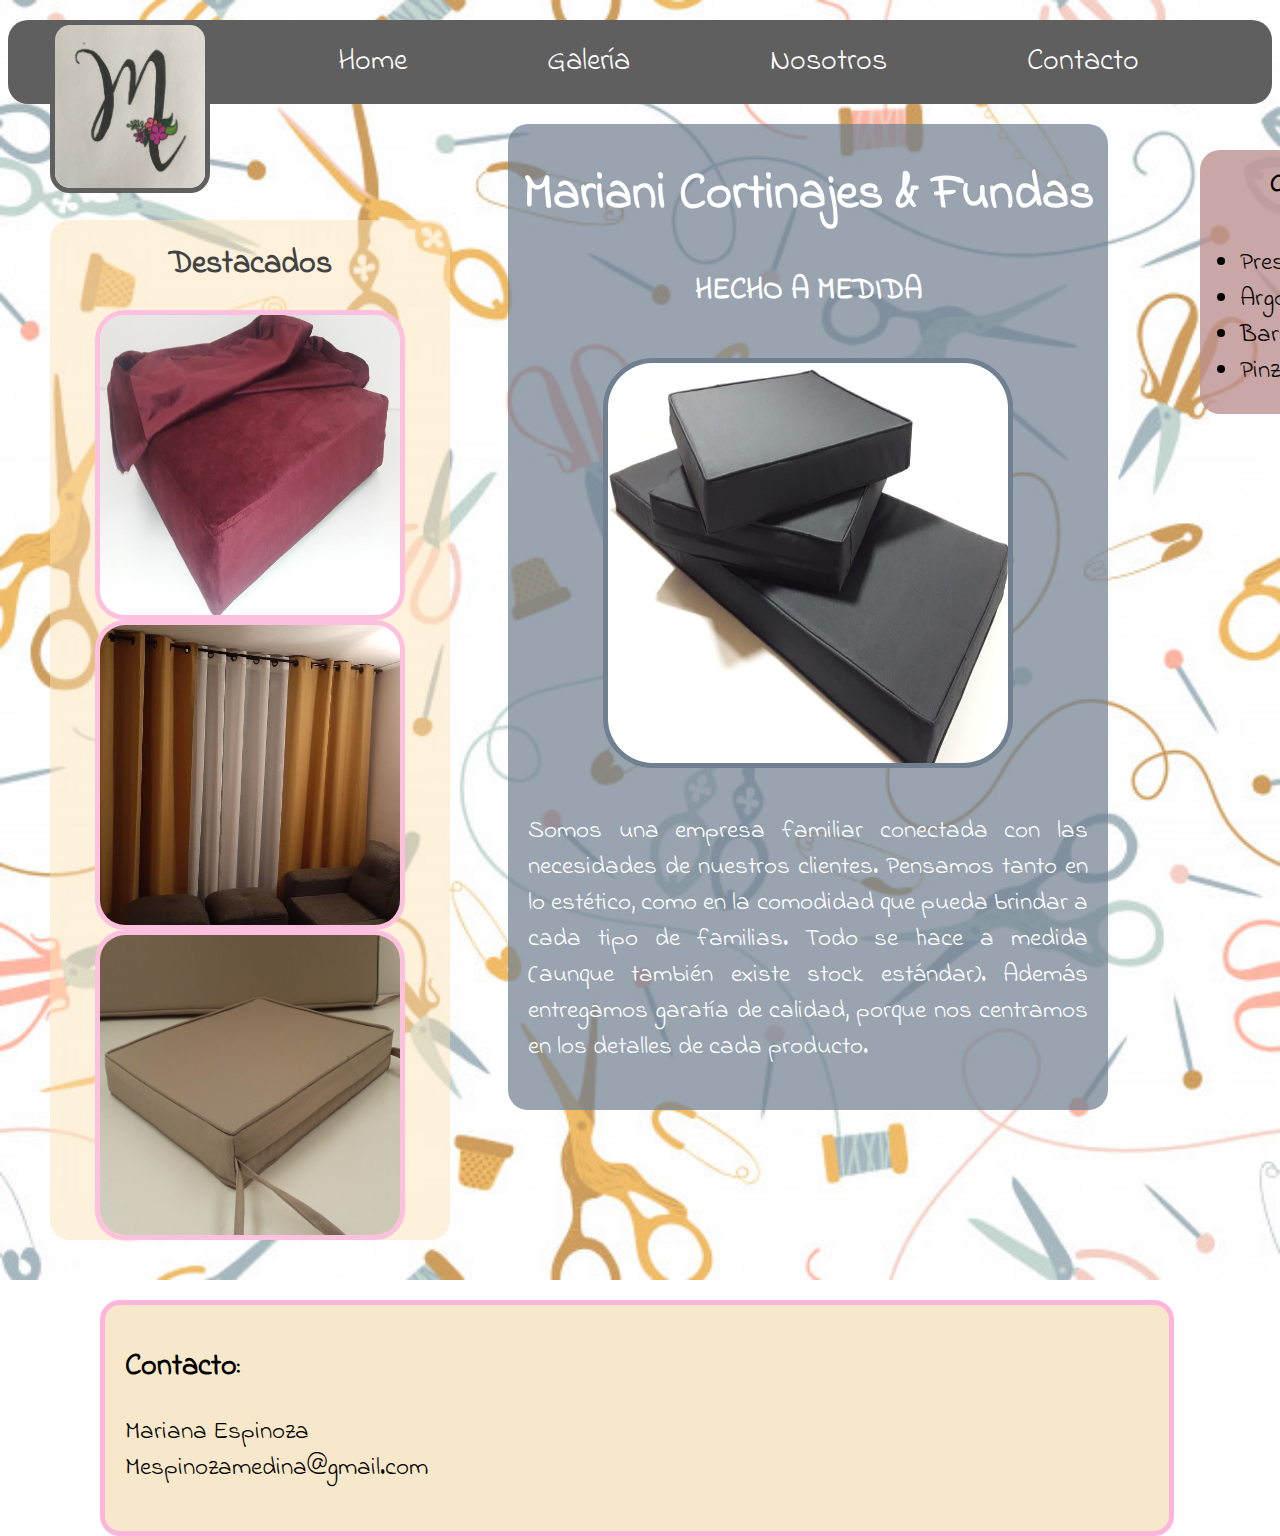
<file: Proyecto 2/index.html>
<!DOCTYPE html>
<html lang="en">
<head>
    <meta charset="UTF-8">
    <meta name="viewport" content="width=device-width, initial-scale=1.0">
    <link rel="stylesheet" href="css/style.css">
    <link rel="preconnect" href="https://fonts.gstatic.com">
<link href="https://fonts.googleapis.com/css2?family=Indie+Flower&display=swap" rel="stylesheet">
    <title>Mariani-cortinajeyfundas</title>
</head>
<body>
        <nav>
            <img src="img/logo.jpeg" class="logo">
            <ul>
                 <li><a href="index.html">Home</a></li>
                 <li><a href="galeria.html">Galería</a> </li>
                 <li class="categoria"><a href="#">Categorías</a></li>
                 <li><a href="#">Nosotros</a> </li>
                 <li><a href="#">Contacto</a> </li>
              
            </ul>
        </nav>
        <div class="lateral1">
            <h1 class="titulolateral1">Destacados</h1>
            <img src="img/cojin rojo.jfif" class="img im1">
            <img src="img/cortina amarilla.jfif" class="img im2">
            <img src="img/cojin.jfif" class="img im3">
        </div>
        <div class="centro">
            <h1 class="titulo">Mariani Cortinajes & Fundas</h1>
            <h2 class="slogan">HECHO A MEDIDA</h2>
            <img src="img/cojin gris.jfif" class="imagenprincipal">
        
            <p class="mensaje">Somos una empresa familiar conectada con las necesidades de nuestros clientes.
                Pensamos tanto en lo estético, como en la comodidad que pueda brindar a cada tipo de familias. 
                Todo se hace a medida (aunque también existe stock estándar).
                Además entregamos garatía de calidad, porque nos centramos en los detalles de cada producto.  

            </p>
        </div>
        <div class="lateral2">
            <h1 class="lista">Categorías</h1>
            <ul>
                <li class="lista l1">Presillas</li>
                <li class="lista l2">Argollas</li>
                <li class="lista l3">Barra pasada</li>
                <li class="lista l4">Pinzas</li>
            </ul>
        </div>
        <footer class="pie">
            <h1 class="titulopie">Contacto:</h1>
            <p class="contacto">
                Mariana Espinoza <br>
                Mespinozamedina@gmail.com
            </p>
            
        </footer>
        
</body>
</html>
</file>
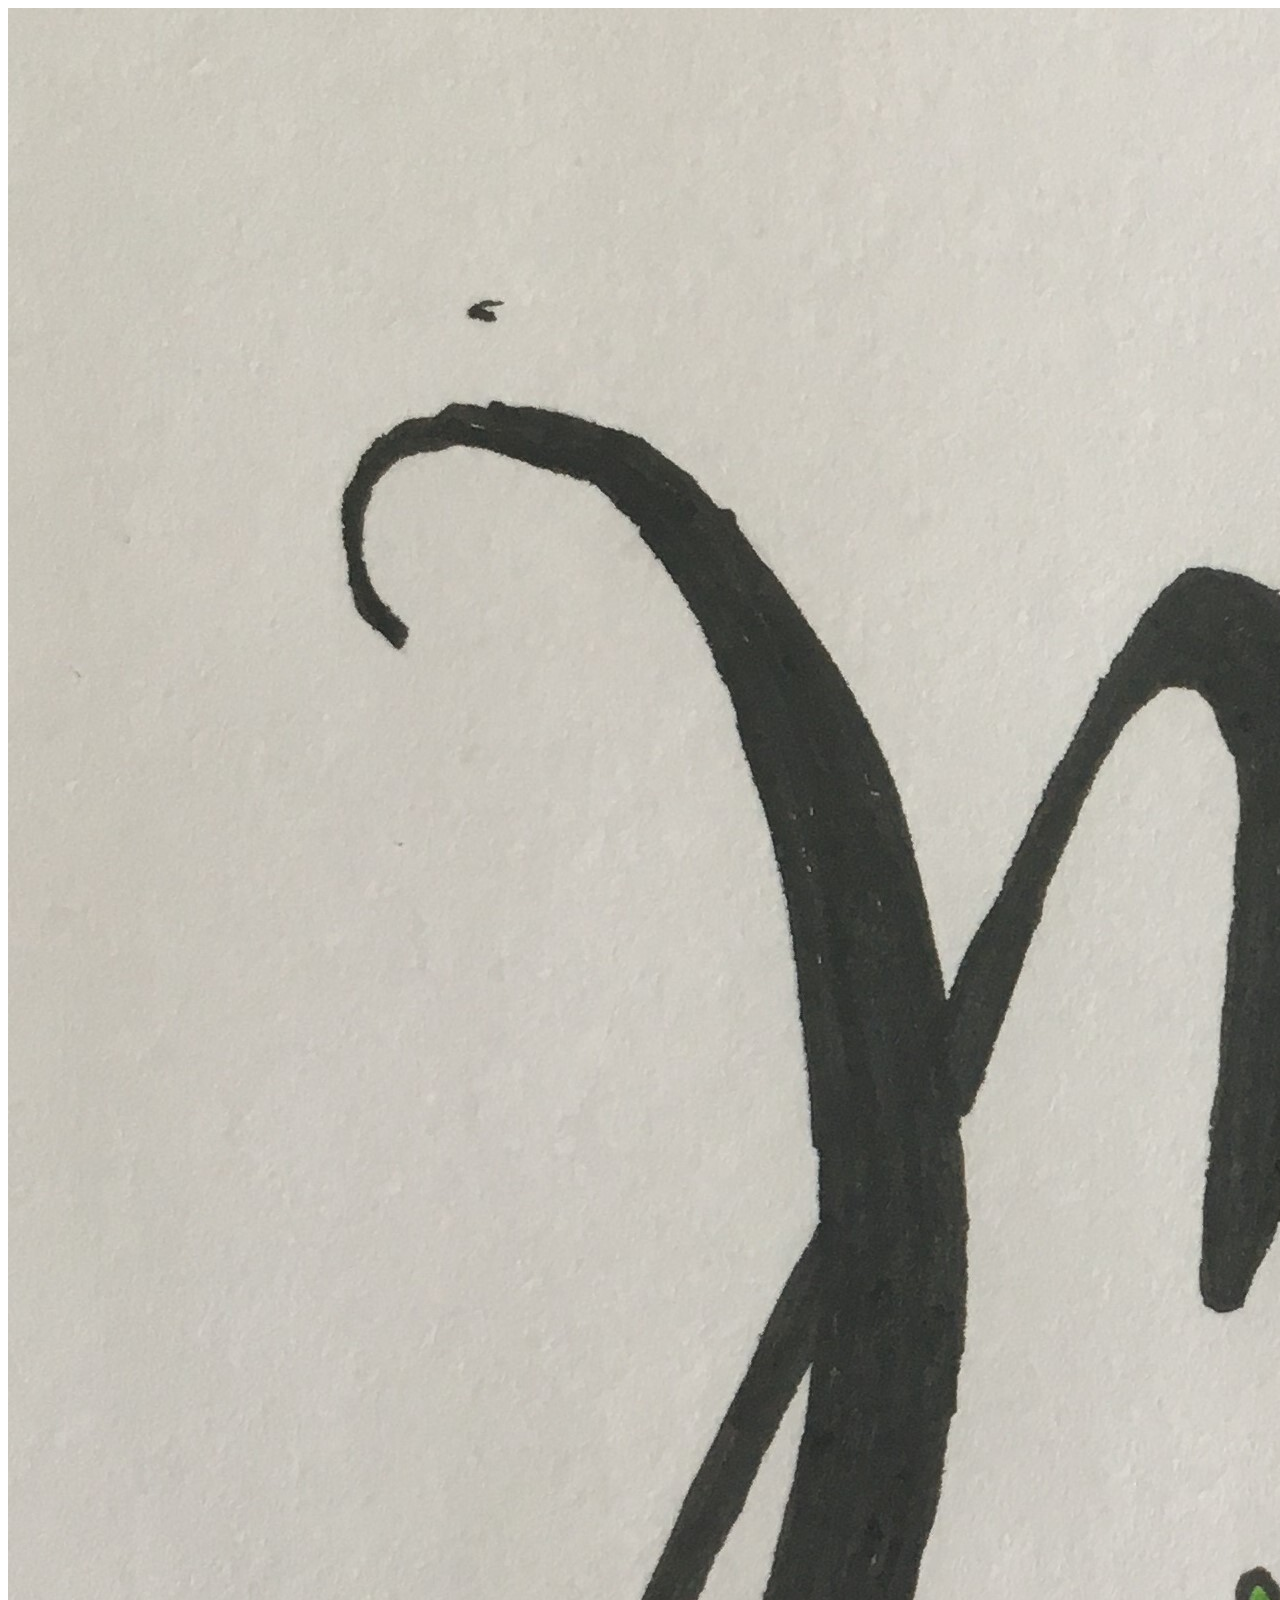
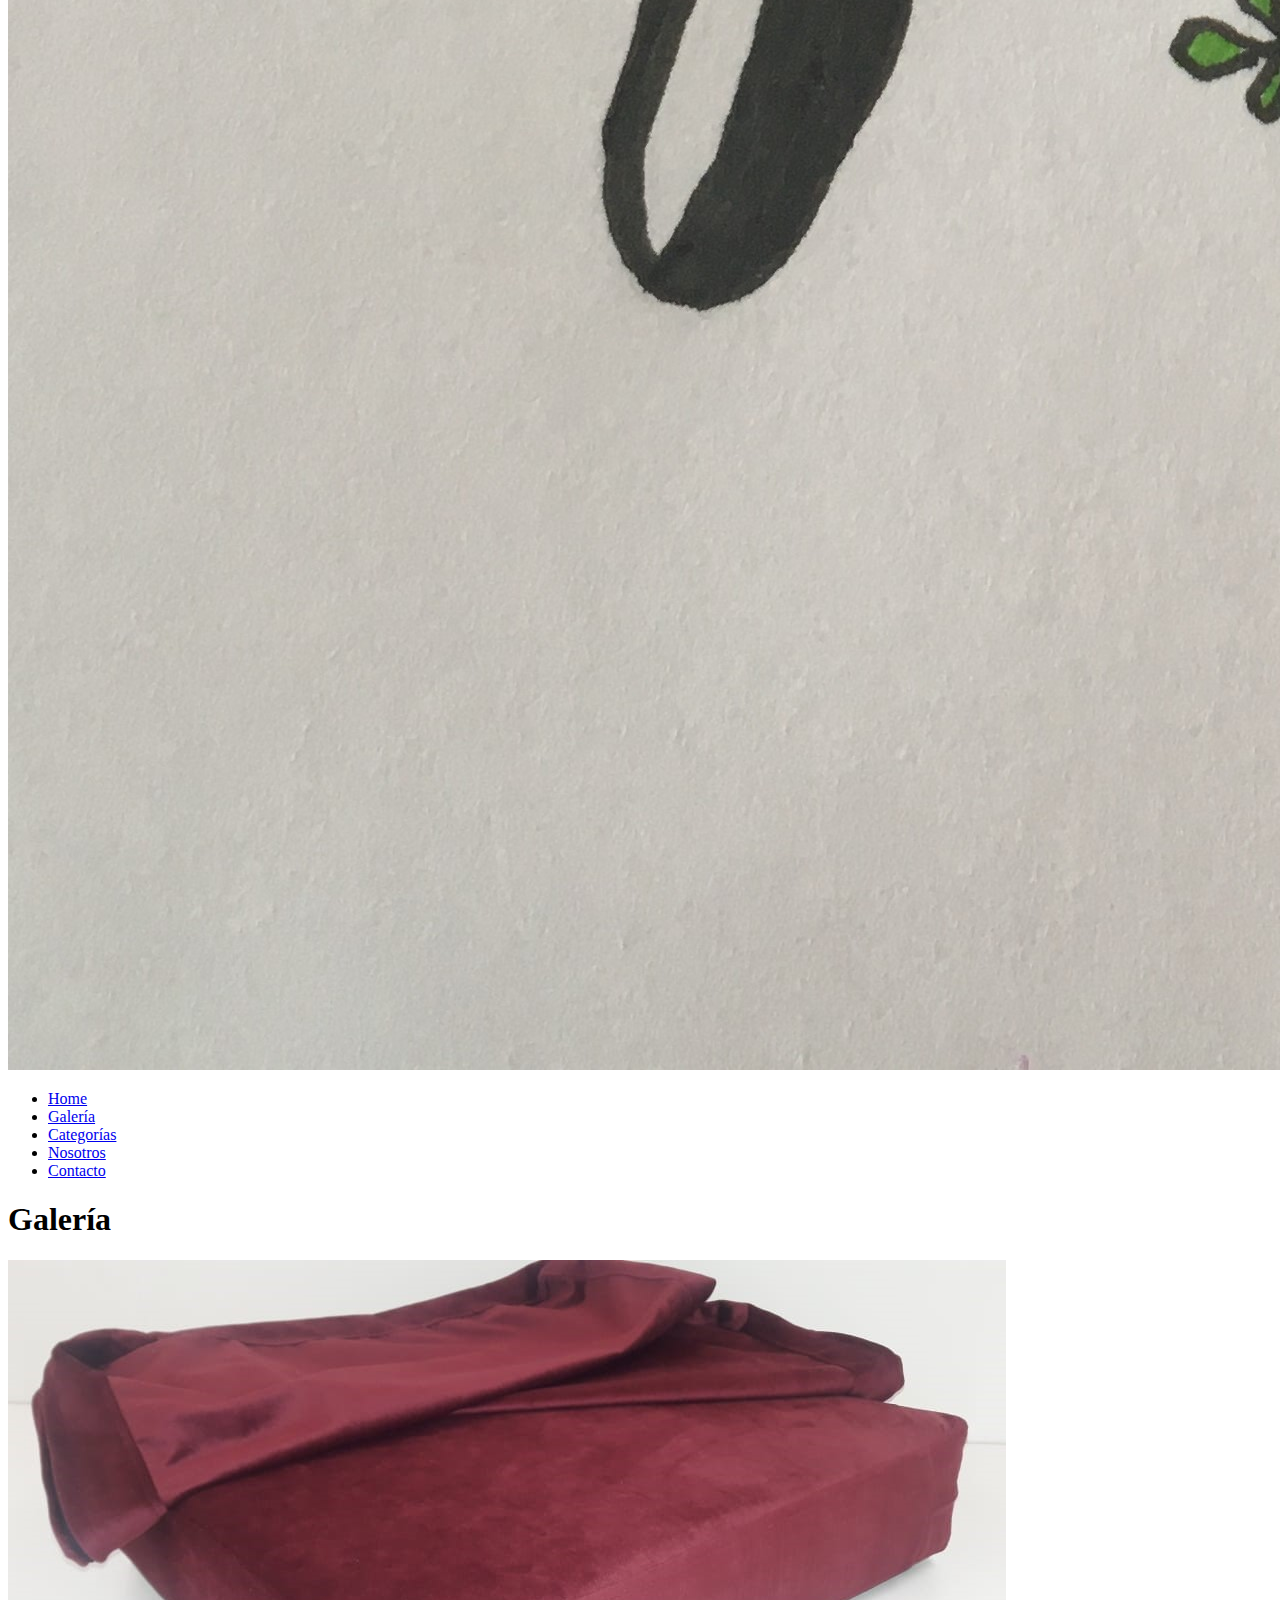
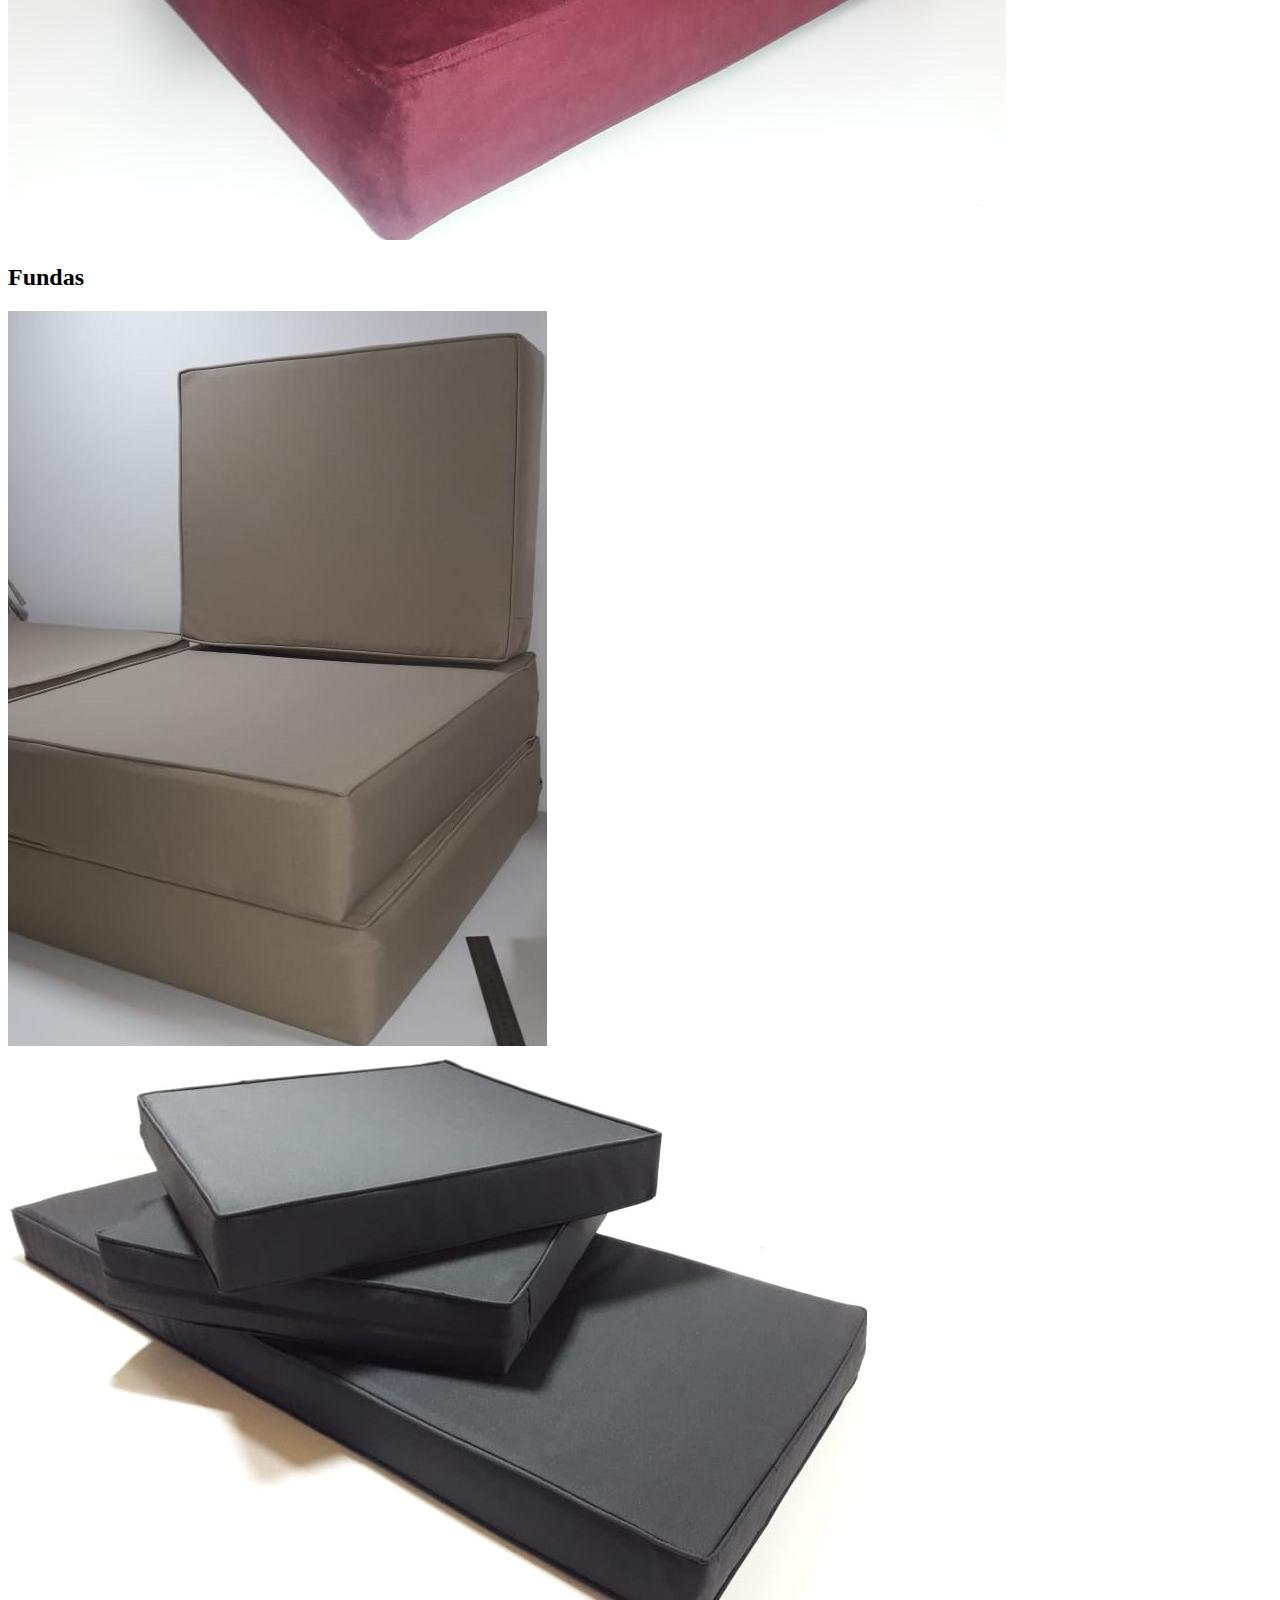
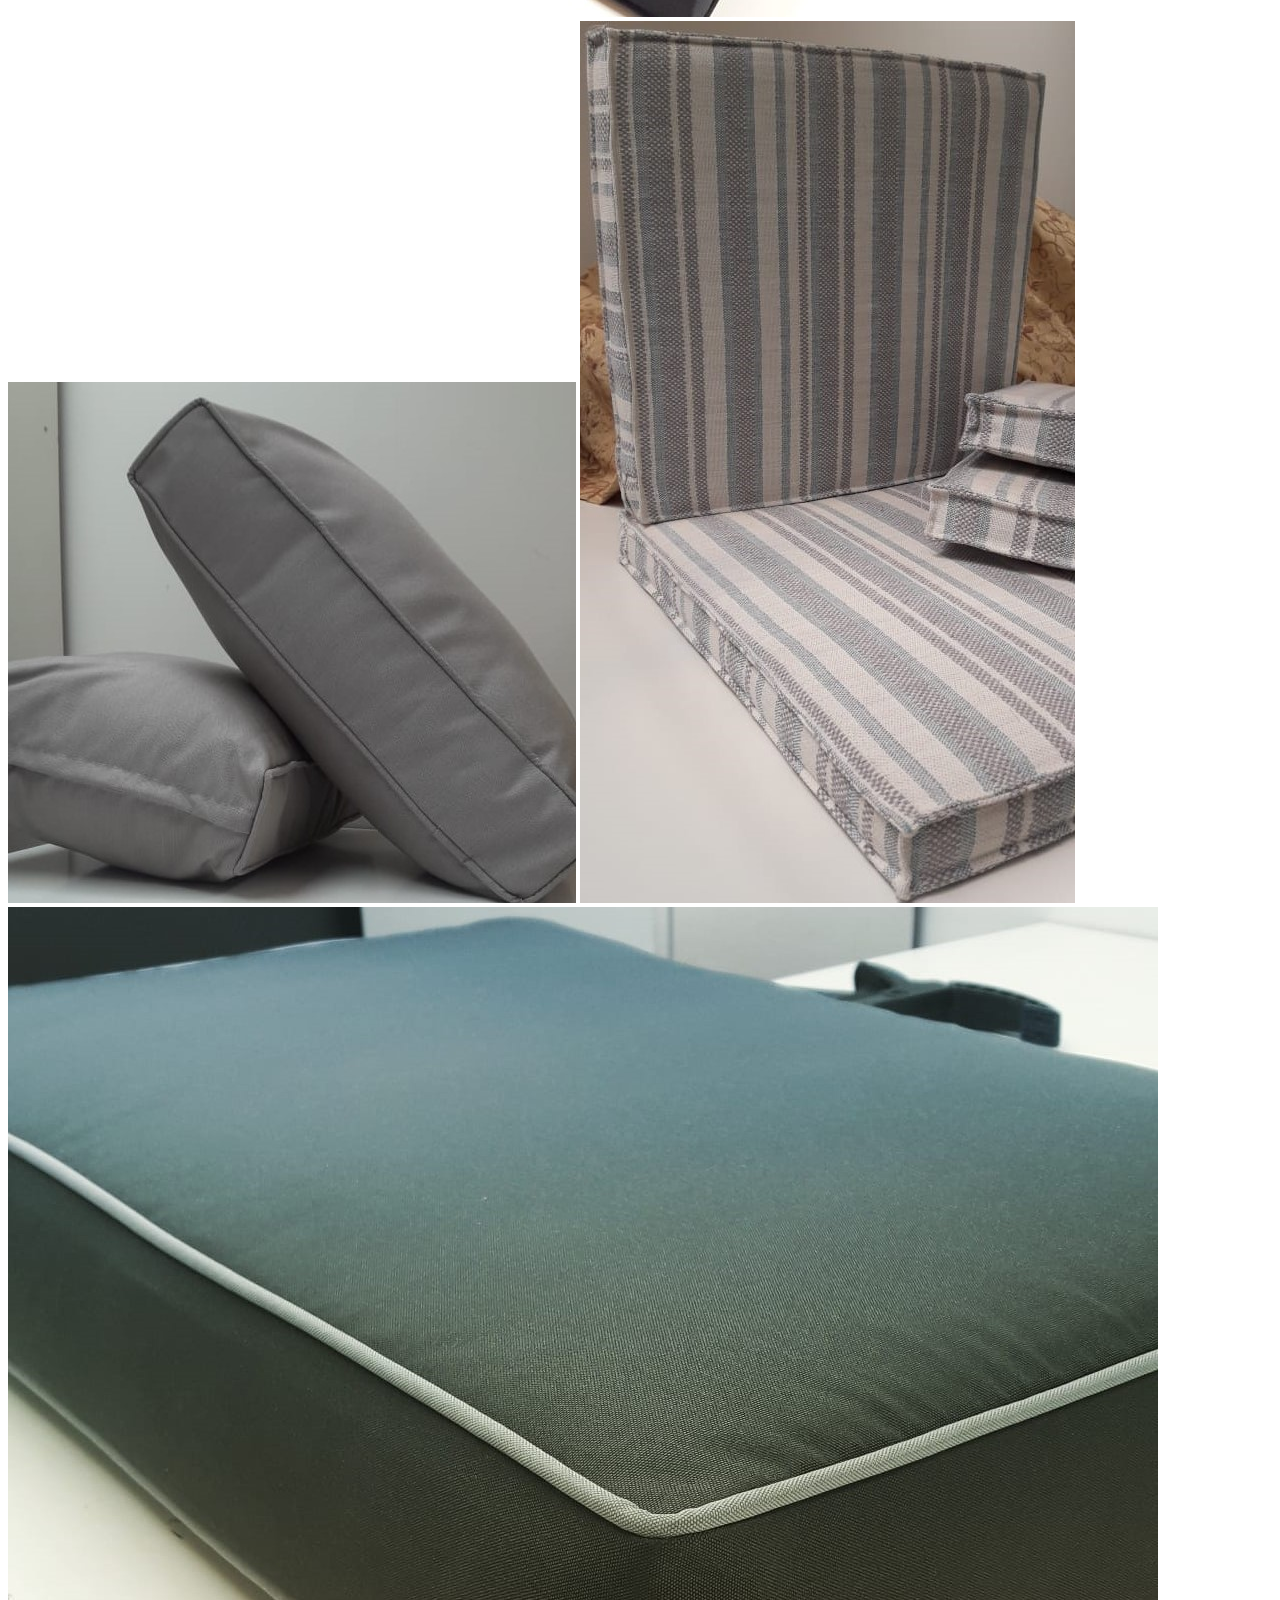
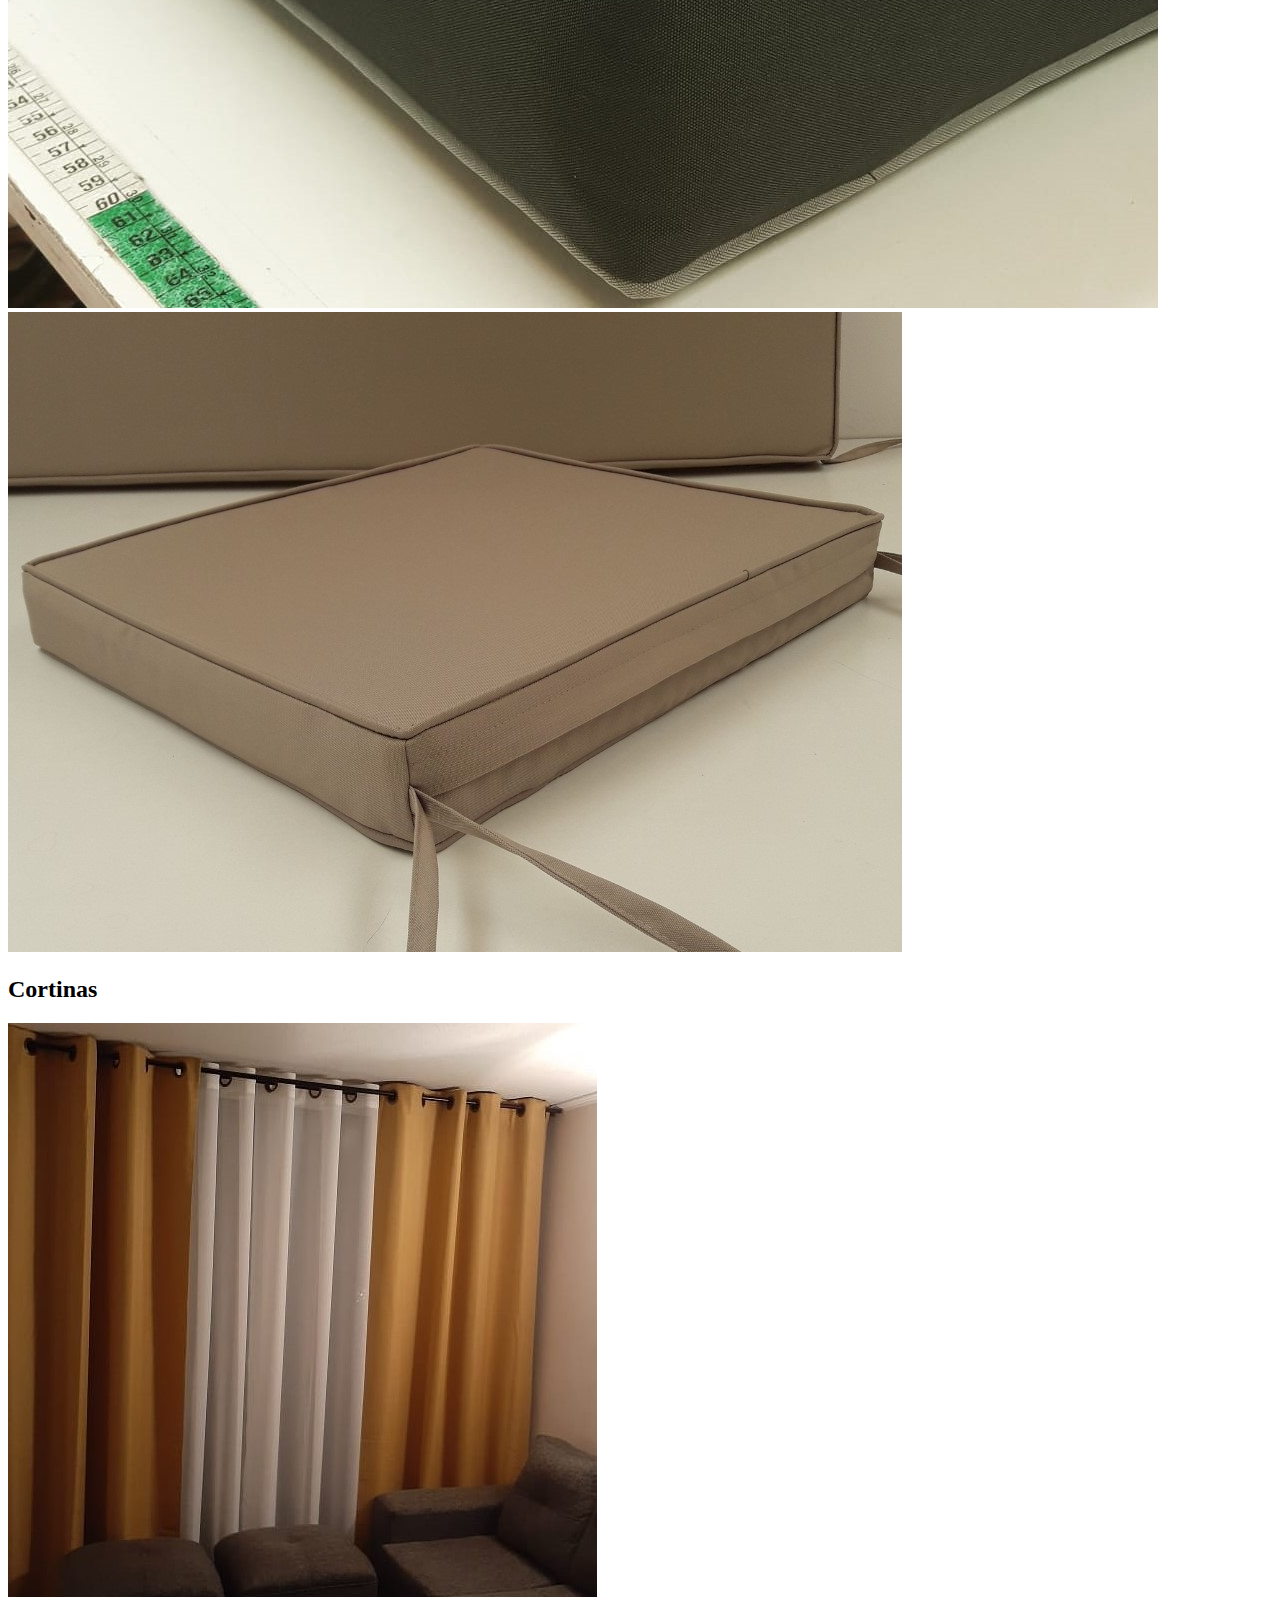
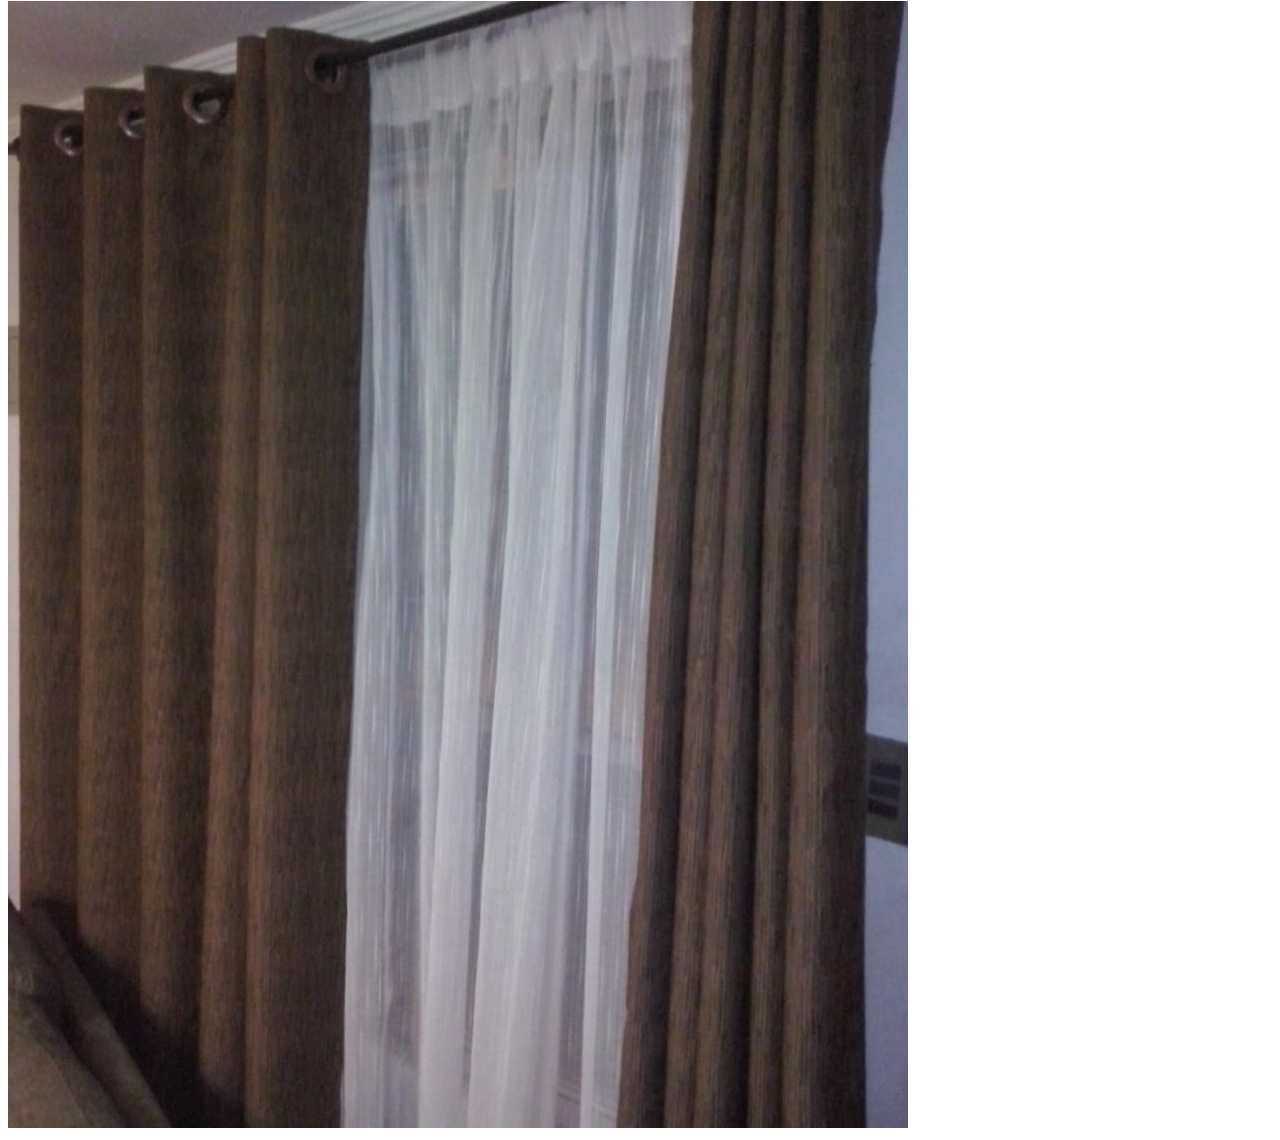
<file: Proyecto 2/galeria.html>
<!DOCTYPE html>
<html lang="en">
<head>
    <meta charset="UTF-8">
    <meta name="viewport" content="width=device-width, initial-scale=1.0">
    <title>Galeria</title>
</head>
<body>
    <nav>
        <img src="img/logo.jpeg" class="logo">
        <ul>
             <li><a href="index.html">Home</a></li>
             <li><a href="galeria.html">Galería</a> </li>
             <li class="categoria"><a href="#">Categorías</a></li>
             <li><a href="#">Nosotros</a> </li>
             <li><a href="#">Contacto</a> </li>
          
        </ul>
    </nav>
<div class="padre">
    <h1 class="titulo t1">Galería</h1>
    <img src="img/cojin rojo.jfif" class="img im1">
    <h2 class="titulo t2">Fundas</h2>
    <img src="img/cojin cafe.jfif" class="img im2">
    <img src="img/cojin gris.jfif" class="img im3">
    <img src="img/cojin gris2.jfif" class="img im4">
    <img src="img/cojin rallado.jfif" class="img im5">
    <img src="img/cojin borde.jfif" class="img im6">
    <img src="img/cojin.jfif" class="img im7">
    <h2 class="titulo t3">Cortinas</h2>
    <img src="img/cortina amarilla.jfif" class="img im8">
    <img src="img/cortina cafe.jfif" class="img im9">
</div>
</body>
</html>
</file>
<file: Proyecto 2/css/style.css>
body {
    background-image: url('../img/fondo.jpg');
    background-attachment: fixed;
    background-size: cover;
    background-repeat: no-repeat;
    font-family: 'Indie Flower', cursive;
    color: white;
    transition: 3s;
}
nav {
    margin: 20px auto;
    background-color: #5f5f5f;
    border-radius: 20px;
    padding-left: 10px;
  }
  
  nav ul {
    list-style: none;
    overflow: hidden;
  }
  
  nav ul li {
    font-family: 'Indie Flower', cursive;
    float: left;
    font-size: 15px;
  }
  
  nav ul li a {
    display: block;
    padding: 20px;
    color: rgb(255, 255, 255);
    text-decoration: none;
  }
  
  nav ul li:hover {
    background: #272727;
  }
  
  nav ul li a:hover {
    background: #272727;
  }

  .logo {
      width: 40px;
      border-radius: 20px;
      position: absolute;
      top: 30px;
      left: 20px;
  }
  .lateral1 {
     display: none;
  }
  .img {
      width: 300px;
      height: 300px;
      border: rgb(253, 192, 223) solid 5px;
      border-radius: 30px;
  }
  .centro {
      background-color: rgba(112, 128, 144, 0.712);
      display: flex;
      flex-direction: column;
      width: 100%;
      border-radius: 20px;
  }
  .titulo {
      align-self: center;
      font-size: 20px;
  }
  .slogan {
      position: relative;
      top: -20px;
      align-self: center;
      font-size: 15px;
  }
  .imagenprincipal {
      width: 400px;
      height: 400px;
      align-self: center;
      border: slategrey 5px solid;
      border-radius: 50px;
  }
  .lateral2 {
      display: none;
  }
  .mensaje {
      font-size: 20px;
      padding: 20px;
      text-align: justify;
  }
  .pie {
      background-color: rgba(245, 222, 179, 0.685);
      color: black;
      padding: 20px;
      border: rgb(255, 180, 220) 5px solid;
      border-radius: 20px;
  }
  .titulopie {
     font-size: 20px;
  }
  .categoria {
      display: none;
  }
  @media (min-width:850px) and (max-width:1100px) {
      .categoria {
          display: inline;
      }
      nav ul li {
          font-size: 20px;
          padding-left: 40px;
          transition: 2s;
      }
      
  
  .lateral1 {
      display: flex;
      flex-direction: column;
      position: absolute;
      width: 200px;
      background-color: rgba(255, 228, 181, 0.479);
      border-radius: 20px;
      color: rgb(66, 66, 66);
      transition: 2s;
  }
  .img {
      margin: 5px;
      width: 150px;
      height: 150px;
      align-self: center;
      transition: 2s;
  }
  .titulolateral1 {
      font-size: 15px;
      align-self: center;
      transition: 2s;
  }
  .logo {
      width: 60px;
      top: 22px;
      transition: 2s;
  }
}
@media (min-width:1100px) {
    nav ul li {
        font-size: 30px;
        padding-left: 100px;
    }
    nav ul {
        padding-left: 200px;
    }
    .logo {
        width: 150px;
        left: 50px;
        top: 20px;
        border: #5f5f5f solid 5px;
        transition: 2s;
    }
    .lateral1 {
        display: flex;
        flex-direction: column;
        position: absolute;
        top: 220px;
        left: 50px;
        width: 400px;
        background-color: rgba(255, 228, 181, 0.479);
        border-radius: 20px;
        color: rgb(66, 66, 66);
        transition: 2s;
    }
    .titulolateral1 {
        align-self: center;
    }
    .img {
        align-self: center;
    }
    .lateral2 {
        display: flex;
        flex-direction: column;
        position: absolute;
        left: 1200px;
        top: 150px;
        background-color: rgba(188, 143, 143, 0.788);
        color: black;
        border-radius: 20px;
        font-size: 25px;
        width: 250px;
        transition: 2s;
    }
    .centro {
        width: 600px;
        margin-left: 500px;
        transition: 2s;
    }
    .titulo {
        font-size: 50px;
        transition: 2s;
    }
    .slogan {
        font-size: 30px;
        transition: 2s;
    }
    .mensaje{
        font-size: 25px;
        transition: 2s;
    }
    .lista {
        align-self: center;
        font-size: 25px;
        transition: 2s;
    }
    .pie {
        position: absolute;
        top: 1300px;
        width: 80%;
        left: 100px;
        margin-bottom: 50px;
        font-size: 25px;
        transition: 2s;
}
.titulopie {
    font-size: 30px;
    transition: 2s;
}
}
</file>
